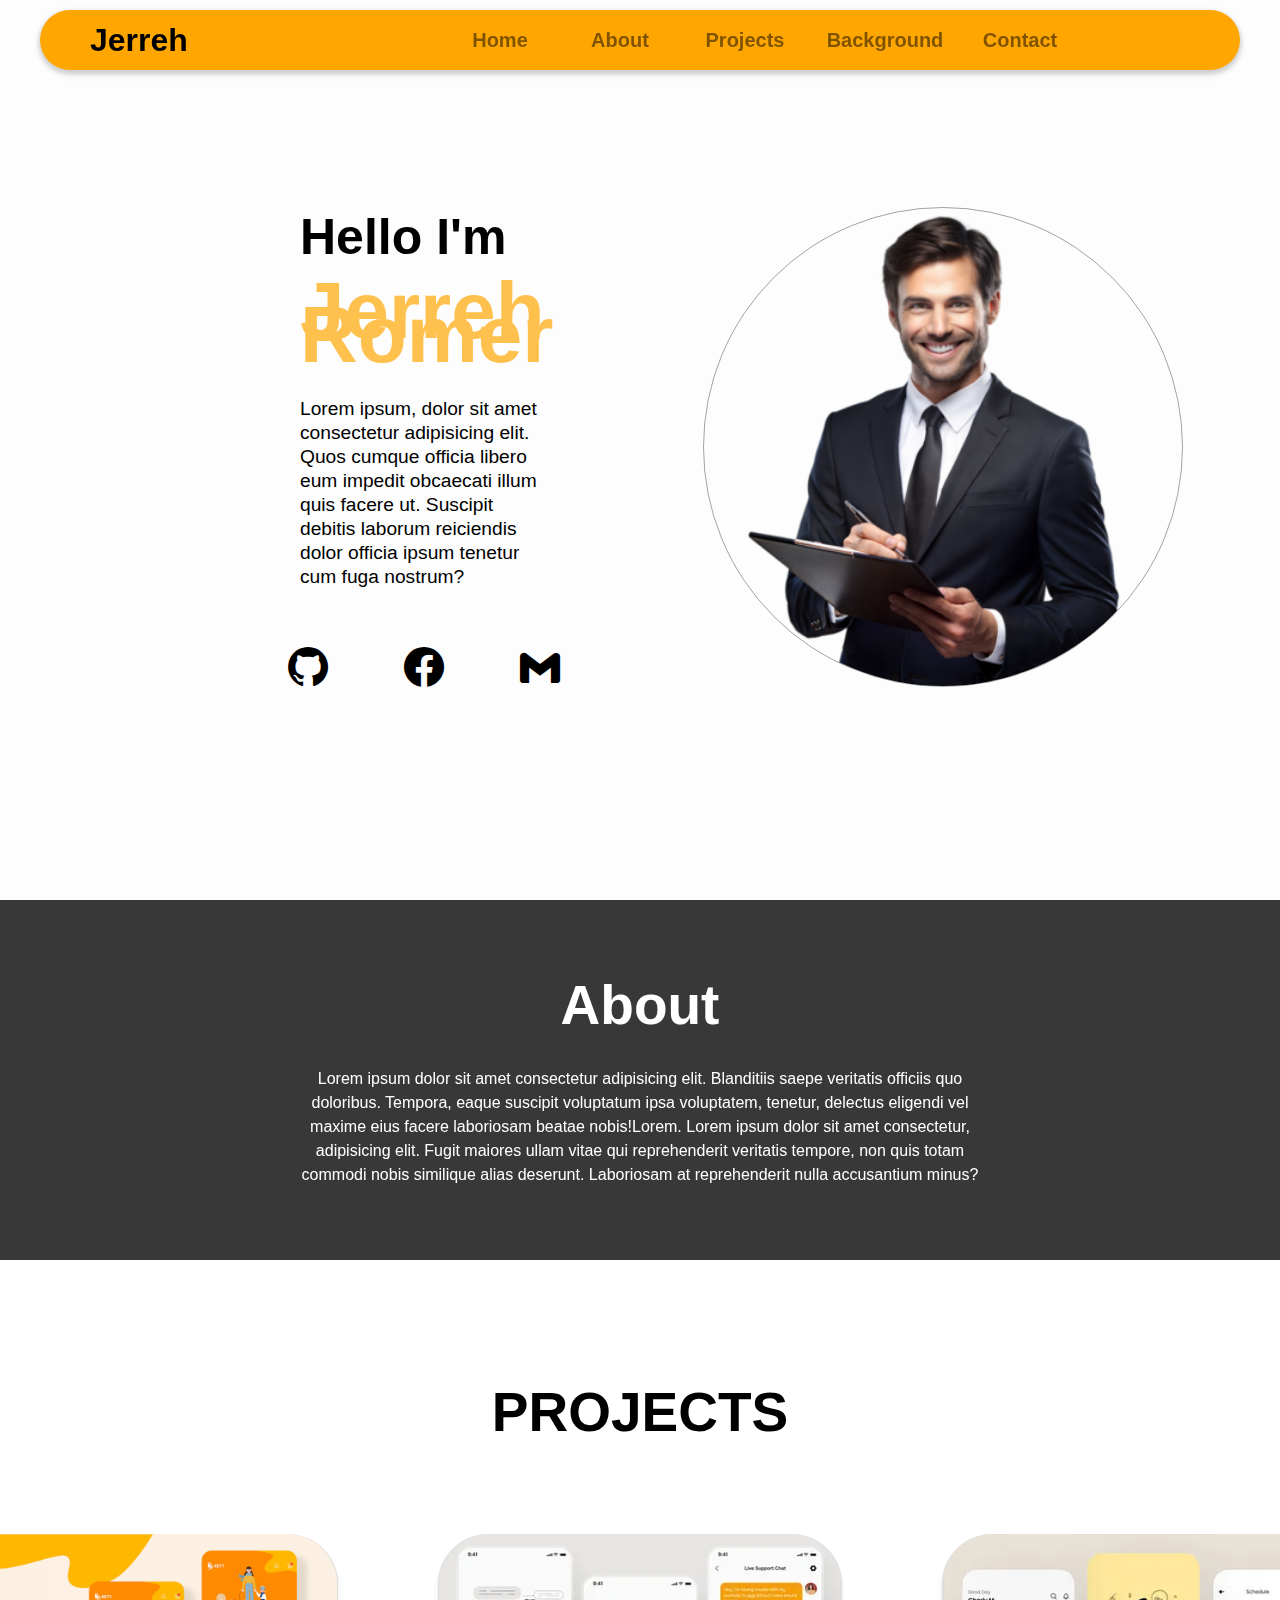
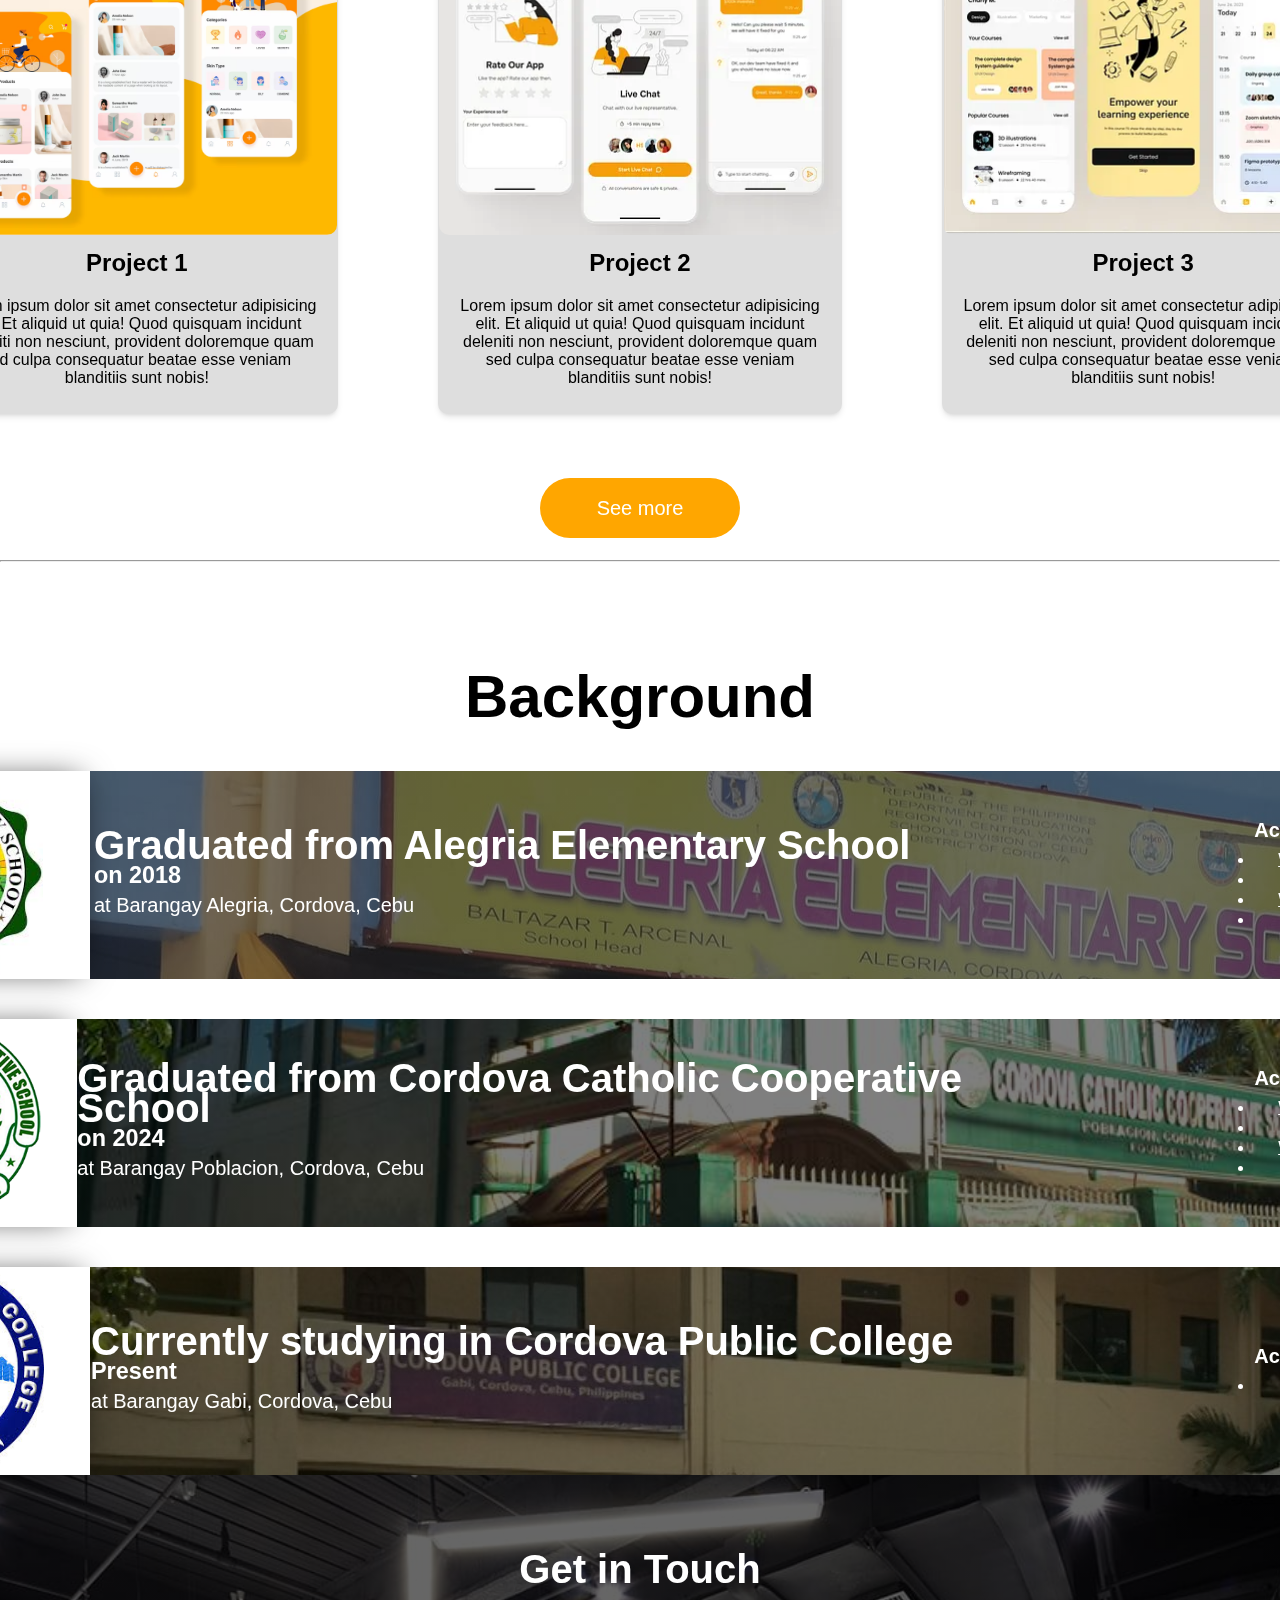
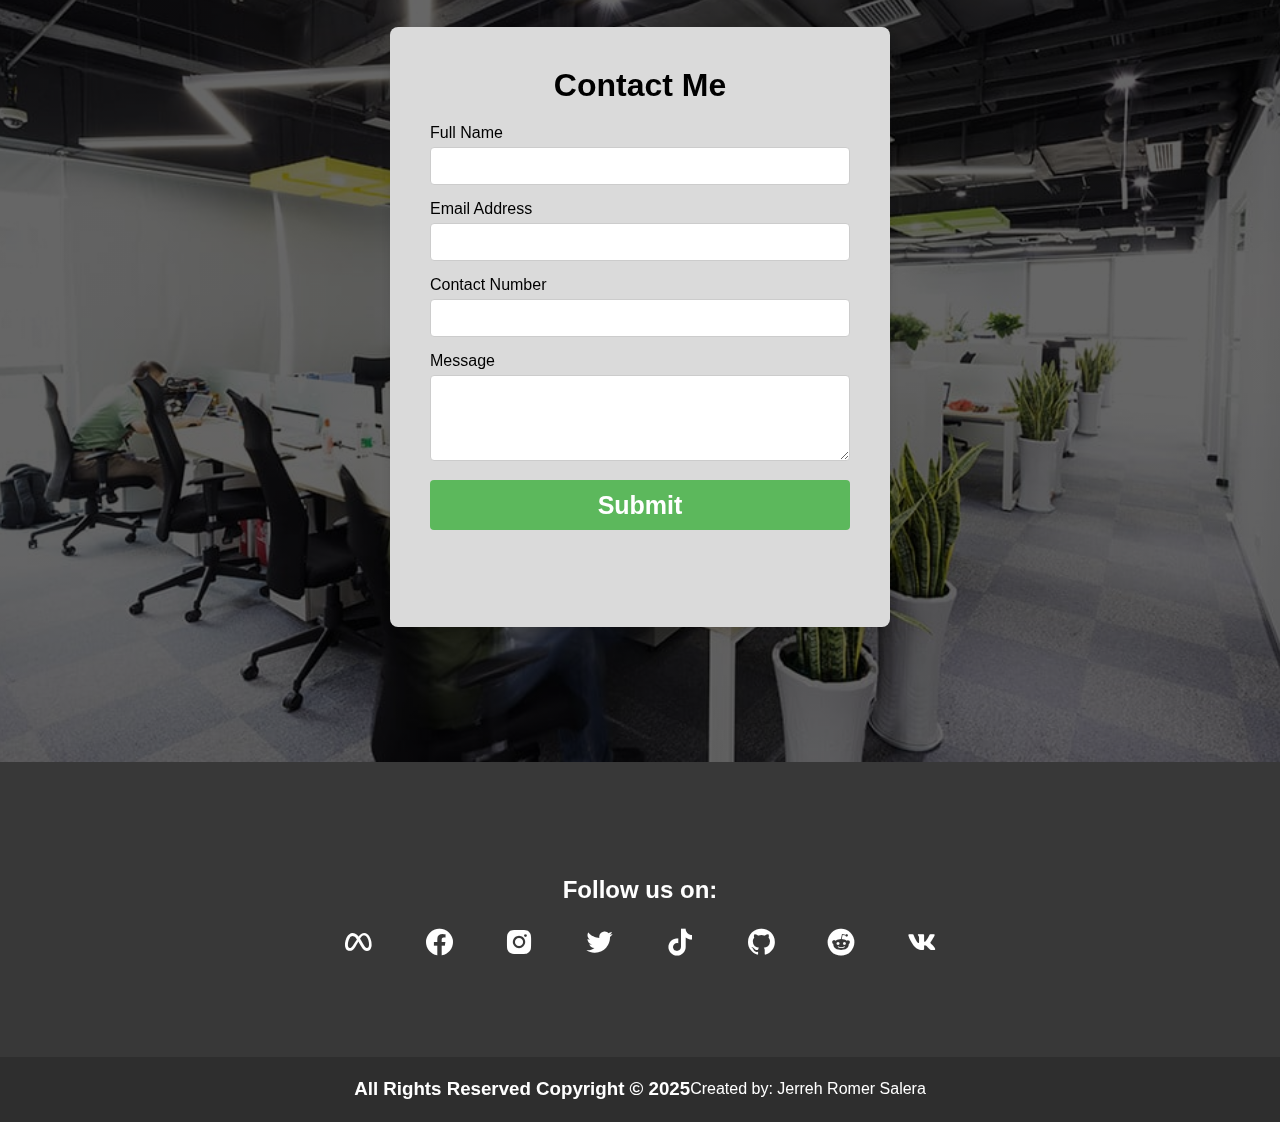
<file: non-tailwind/index.html>
<!DOCTYPE html>
<html lang="en">
<head>
    <meta charset="UTF-8">
    <meta name="viewport" content="width=device-width, initial-scale=1.0">
    <title>My Portfolio</title>
    <link rel="stylesheet" href="style.css">
    <link href='https://unpkg.com/boxicons@2.1.4/css/boxicons.min.css' rel='stylesheet'>
</head>
<body>
    <header>
        <div class="header"> 
            <h1 class="logo">Jerreh</h1>
        <nav class="navbar">
            <ul>
                <li><a href="#home">Home</a></li>
                <li><a href="#about">About</a></li>
                <li><a href="#projects">Projects</a></li>
                <li><a href="#background">Background</a></li>
                <li><a href="#contact">Contact</a></li>
            </ul>
        </nav>
    </div>

    </header>

    <main>
        <!-- first page -->
        <section class="container-home" id="home">
            <div class="content">
                <h2>Hello I'm</h2>
                <h1>Jerreh Romer</h1>
                <p>Lorem ipsum, dolor sit amet consectetur adipisicing elit. Quos cumque officia libero eum impedit obcaecati illum quis facere ut. Suscipit debitis laborum reiciendis dolor officia ipsum tenetur cum fuga nostrum?</p>

                <div class="icons">
                    <i class='bx bxl-github'></i>
                    <i class='bx bxl-facebook-circle'></i>
                    <i class='bx bxl-gmail'></i>
                </div>
            </div>
            <div class="image">
                <img src="./pic/confident-young-businessman-writing-on-a-clipboard-png.webp" alt="Business man">
            </div>
        </section>

        <!-- second page -->
        <section class="container-about" id="about">
            <div class="abt">
                <h1>About</h1>
                <p>Lorem ipsum dolor sit amet consectetur adipisicing elit. Blanditiis saepe veritatis officiis quo doloribus. Tempora, eaque suscipit voluptatum ipsa voluptatem, tenetur, delectus eligendi vel maxime eius facere laboriosam beatae nobis!Lorem. Lorem ipsum dolor sit amet consectetur, adipisicing elit. Fugit maiores ullam vitae qui reprehenderit veritatis tempore, non quis totam commodi nobis similique alias deserunt. Laboriosam at reprehenderit nulla accusantium minus?</p>
            </div>
        </section>

        <!-- third page -->
        <section class="container-projects" id="projects">
            <div class="proj">
                <h1 class="title">PROJECTS</h1>
                <div class="box">
                    <div class="boxes" onclick="alert('Website still on going')">
                        <img src="./pic/1.avif" alt="">
                        <h2>Project 1</h2>
                        <p>Lorem ipsum dolor sit amet consectetur adipisicing elit. Et aliquid ut quia! Quod quisquam incidunt deleniti non nesciunt, provident doloremque quam sed culpa consequatur beatae esse veniam blanditiis sunt nobis!</p>
                    </div>

                    <div class="boxes" onclick="alert('Website still on going')">
                        <img src="./pic/2.webp" alt="">
                        <h2>Project 2</h2>
                        <p>Lorem ipsum dolor sit amet consectetur adipisicing elit. Et aliquid ut quia! Quod quisquam incidunt deleniti non nesciunt, provident doloremque quam sed culpa consequatur beatae esse veniam blanditiis sunt nobis!</p>
                    </div>

                    <div class="boxes" onclick="alert('Website still on going')">
                        <img src="./pic/3.webp" alt="">
                        <h2>Project 3</h2>
                        <p>Lorem ipsum dolor sit amet consectetur adipisicing elit. Et aliquid ut quia! Quod quisquam incidunt deleniti non nesciunt, provident doloremque quam sed culpa consequatur beatae esse veniam blanditiis sunt nobis!</p>
                    </div>
                </div>

                <button class="bot" id="openModal">See more</button>

                <div class="modal" id="modal">
                    <div class="modal-inner">
                        <h1>HELLO</h1>
                        <p>Website is still on going but still thank you for looking after.</p>
                        <button id="closeModal">OK</button>
                    </div>
                </div>
            </div>
        </section>  
        <hr>

        <!-- fourth page -->
        <section class="container-background" id="background">
            <div class="cont-title">
                <h1>Background</h1>
            </div>
            <div class="back-content">
                <div class="cont">
                    <div class="elem">
                        <div class="elem-pic">
                            <img src="./pic/elem-logo.jpg" alt="">
                        </div>

                        <div class="elem-back">
                            <h1>Graduated from Alegria Elementary School</h1>
                            <h3>on 2018</h3>
                            <p>at Barangay Alegria, Cordova, Cebu</p>
                        </div>
    
                        <div class="para">
                            <p>
                                <ul>
                                    <li>Achievements</li>
                                    <li>With Honors</li>
                                    <li>With High</li>
                                    <li>With Gamay</li>
                                    <li>With Sha</li>
                                </ul>
                            </p>
                        </div>
                    </div>      

                    <div class="high">
                        <div class="high-pic">
                            <img src="./pic/cccs-logo.png" alt="">
                        </div>

                        <div class="high-back">
                            <h1>Graduated from Cordova Catholic Cooperative School</h1>
                            <h3>on 2024</h3>
                            <p>at Barangay Poblacion, Cordova, Cebu</p>
                        </div>
                        
                        <div class="para">
                            <p>
                                <ul>
                                    <li>Achievements</li>
                                    <li>With Honors</li>
                                    <li>With High</li>
                                    <li>With Gamay</li>
                                    <li>With Sha</li>
                                </ul>
                            </p>
                        </div>
                    </div>      

                    <div class="coll">
                        <div class="coll-pic">
                            <img src="./pic/cpclogo.jpg" alt="">
                        </div>

                        <div class="coll-back">
                            <h1>Currently studying in Cordova Public College</h1>
                            <h3>Present</h3>
                            <p>at Barangay Gabi, Cordova, Cebu</p>
                        </div>
    
                        <div class="para">
                            <p>
                                <ul>
                                    <li>Achievements</li>
                                    <li>N/A</li>
                                </ul>
                            </p>
                        </div>
                    </div>      
                </div> 
            </div>     
        </section>
    
        <!-- contact form -->
         <section class="contact" id="contact">
            <div class="contact-header">
                <h1>Get in Touch</h1>
            </div>
            <div class="contact-me">       
                <form>
                    <h1>Contact Me</h1>
                    <div class="input-group">
                        <label for="name">Full Name</label>
                        <input type="text" id="name" name="name" required>
                    </div>
                    <div class="input-group">
                        <label for="email">Email Address</label>
                        <input type="email" id="email" name="email" required>
                    </div>
                    <div class="input-group">
                        <label for="number">Contact Number</label>
                        <input type="number" id="number" name="contact-number" required>
                    </div>
                    <div class="input-group">
                        <label for="message">Message</label>
                        <textarea id="message" name="message" rows="4" required></textarea>
                    </div>
                    <div class="submit">
                        <button class="btn"><a href="formModal.html">Submit</a></button>
                    </div>
                </form>
            </div>
        </section>
    </main>

    <footer>
        <div class="first-foot">
            <div class="footer-tite">
                <h2>Follow us on:</h2>
            </div>
            <div class="icon-foot">
                <i class='bx bxl-meta' ></i>
                <i class='bx bxl-facebook-circle'></i>
                <i class='bx bxl-instagram-alt' ></i>
                <i class='bx bxl-twitter' ></i>
                <i class='bx bxl-tiktok' ></i>
                <i class='bx bxl-github' ></i>
                <i class='bx bxl-reddit'></i>
                <i class='bx bxl-vk' ></i>
            </div>
        </div>
        <div class="main-foot">
            <h3>All Rights Reserved Copyright © 2025</h3>
            <p>Created by: Jerreh Romer Salera</p>
        </div>
    </footer>

    <script src="script.js"></script>
</body>
</html>
</file>
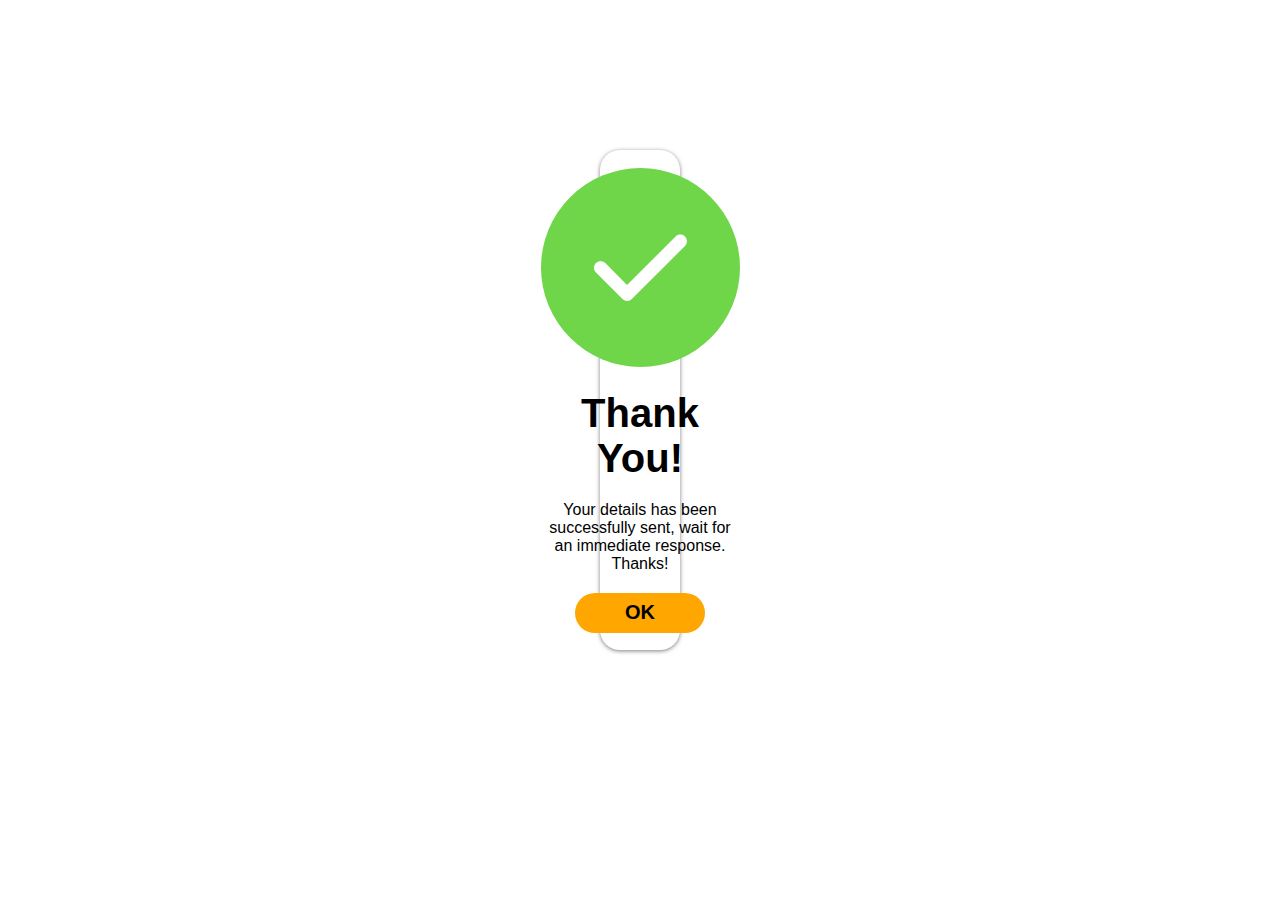
<file: non-tailwind/formModal.html>
<!DOCTYPE html>
<html lang="en">
<head>
    <meta charset="UTF-8">
    <meta name="viewport" content="width=device-width, initial-scale=1.0">
    <title>Thank You!</title>
    <link rel="stylesheet" href="style.css">
</head>
<body>
    <section class="outer-modal">
        <div class="myModal">
            <div class="inner-modal">
                <img src="./pic/404-tick.png" alt="">
                <h1>Thank You!</h1>
                <p>Your details has been successfully sent, wait for an immediate response. Thanks!</p>
                <button><a href="index.html">OK</a></button>
            </div>
        </div>
    </section>
</body>
</html>
</file>
<file: non-tailwind/style.css>
*{
    margin: 0;
    padding: 0;
    box-sizing: border-box;
    font-family: 'Trebuchet MS', 'Lucida Sans Unicode', 'Lucida Grande', 'Lucida Sans', Arial, sans-serif;
}

html{
    scroll-behavior: smooth;
}

/* navigation */
header{
    display: flex;
    justify-content: center;
}

.header{
    display: flex;
    justify-content: space-between;
    align-items: center;
    background-color: rgb(255, 166, 0);
    box-shadow: 0 4px 6px 1px rgb(0 0 0 / 0.1), 0 2px 4px 2px rgb(0 0 0 / 0.1);
    height: 60px;
    position: fixed;
    border-radius: 50px;
    width: 1200px;
    margin-top: 10px;
    padding: 0 50px 0 50px;
    z-index: 99;
}

.logo{
    cursor: pointer;
}

.navbar ul{
    display: flex;
    justify-content: center;
    align-items: center;
    height: 50px;
    width: 860px;
    border-radius: 50px;
    list-style: none;
}

.navbar ul li{
    display: inline-block;
    text-align: center;
    align-content: center;
    width: 150px;
    height: 40px;
    border-radius: 50px;
    transition: all 0.2s ease-in;
}

.navbar ul li:nth-child(1){
    width: 120px;
}

.navbar ul li:nth-child(2){
    width: 120px;
}

.navbar ul li:nth-child(3){
    width: 130px;
}

.navbar ul li:nth-child(5){
    width:  120px;
}

.navbar ul li a{
    text-decoration: none;
    font-weight: 700;
    font-size: 20px;
    color: rgba(0, 0, 0, 0.5);
    transition: all 0.1s ease-in;
}

.navbar ul li a:hover{
    color: black;
}

.navbar ul li:hover{
    background-color: rgb(255, 193, 78);
    color: black;
}

/* main */
.container-home{
    display: flex;
    justify-content: space-evenly;
    align-items: center;
    padding: 100px 300px 100px 300px;
    line-height: 24px;
    height: 100vh;
    background-color: rgb(253, 253, 253);
}

.content{
    padding-right: 150px;
}

.content h2{
    font-size: 50px;
}

.content h1{
    padding-top: 50px;
    font-size: 80px;
    color: rgb(255, 193, 78);
}

.content p{
    padding-top: 50px;
    font-weight: 400;
    font-size: 1.2rem;
}

.image img{
    border: 1px solid rgba(0, 0, 0, 0.356);
    border-radius: 300px;
    height: 30rem;
}

.icons{
    display: flex;
    gap: 100px;
    padding-top: 70px;

}

.icons i{
    scale: 3;
    font-family: 'Trebuchet MS', 'Lucida Sans Unicode', 'Lucida Grande', 'Lucida Sans', Arial, sans-serif;
}


/* about */
.container-about{
    display: flex;
    justify-content: center;
    align-items: center;
    text-align: center;
    height: 40vh;
    padding: 0 300px;
    background-color: rgba(22, 22, 22, 0.856);
}

.abt h1{
    color: white;
    font-size: 55px;
}

.abt p{
    padding-top: 30px;
    color: white;
    font-weight: 500;
    line-height: 24px;
}

/* projects */
.container-projects{
    height: 100vh;
    scroll-snap-align: start;
}

.proj{
    display: flex;
    flex-direction: column;
    align-items: center;
    padding-top: 50px;
}

.title{
    text-align: center;
    padding: 70px;
    font-size: 55px;
}

.box{
    display: flex;
    flex-direction: row;
    gap: 100px;
    padding-top: 20px;
    cursor: pointer;
}

.boxes{
    background-color: hsl(0, 0%, 87%);
    border-top-left-radius: 50px;
    border-top-right-radius: 50px;
    border-bottom-right-radius: 10px;
    border-bottom-left-radius: 10px;
    box-shadow: 0 4px 6px -1px rgb(0 0 0 / 0.1), 0 2px 4px -2px rgb(0 0 0 / 0.1);
    height: 30rem;
    width: 25.2rem;
    text-align: center;
    transition: all 90ms ease-in;
}

.boxes img{
    height: 301px;
    border-top-right-radius:50px;
    border-top-left-radius:50px;
    border-bottom-right-radius: 10px;
    border-bottom-left-radius: 10px;
}

.boxes h2{
    padding: 10px 20px 0 20px;    
}

.boxes p{
    padding: 20px;
}

.boxes:hover{
    transform: scale(1.01);
    box-shadow: -1px 2px 46px -16px rgba(0,0,0,0.75);
}

.bot{
    margin-top: 4rem;
    height: 60px;
    width: 200px;
    border: none;
    border-radius: 40px;
    outline: none;
    text-decoration: none;
    color: white;
    font-size: 20px;
    background-color: rgb(255, 166, 0);
    cursor: pointer;
    transition: all 0.1s ease-in;
}

.bot:hover{
    background-color: black;
}

/* modal */
.modal{
    background: linear-gradient(rgba(0,0,0,0.5), rgba(0,0,0,0.5));
    opacity: 0;
    position: fixed;
    top: 0;
    left: 0;
    right: 0;
    bottom: 0;
    transition: all 0.2s ease-in;
    z-index: -1;

    display: flex;
    justify-content: center;
    align-items: center;
}

.modal.open{
    opacity: 1;
    z-index: 999;
}   

.modal-inner{
    display: flex;
    flex-direction: column;
    justify-content: center;
    align-items: center;
    background-color: white;
    border-radius: 10px;
    height: 200px;
    width: 300px;
    box-shadow: 0 1px 4px rgba(0,0,0,0.3);
    padding: 15px 25px;
    text-align: center;
    width: 380px;
    line-height: 24px;
}

.modal-inner h1{
    margin: 0;
    margin-bottom: 10px;
}

.modal-inner p{
    line-height: 24px;
    margin: 10px 0;
}

.modal-inner button{
    background-color: rgb(255, 166, 0);
    height: 40px;
    width: 140px;
    border: none;
    border-radius: 40px;
    outline: none;
    text-decoration: none;
    color: white;
    font-size: 20px;
    margin-top: 20px;
    cursor: pointer;
    transition: all 0.1s ease-in;
}

.modal-inner button:hover{
    background-color: rgb(211, 153, 46);
}

/* background */
.container-background{
    height: 100vh;
}

.back-content{
    display: flex;
    justify-content: center;
    align-items: center;   
}

.cont-title{
    font-size: 30px;
    padding-top: 100px;
    text-align: center;
}

.elem, .high, .coll{
    display: flex;
    justify-content: space-between;
    align-items: center;
    width: 100rem;
    height: 13rem;
    border-radius: 40px;
    padding: 0 50px 0 0;
    margin-top: 40px;
}

.elem{
    background-image:linear-gradient(rgba(0, 0, 0, 0.5), rgba(0, 0, 0, 0.5)), url(./pic/aelgback.jpg);
    background-position-y: 15%;
}

.high{
    background-image: linear-gradient(rgba(0, 0, 0, 0.5),rgba(0, 0, 0, 0.5)), url(./pic/cccsback.jpg);
    background-repeat: no-repeat;
    background-size: cover;
    background-position-y: 60%;
}

.coll{
    background-image: linear-gradient(rgba(0, 0, 0, 0.5),rgba(0, 0, 0, 0.5)),url(./pic/cpcback.jpg);
    background-position-y: 27%;
}

.elem-pic, .high-pic, .coll-pic{
    background-color: white;
    width: 250px;
    border-top-left-radius: 40px;
    border-bottom-left-radius: 40px;
    box-shadow: -2px 0px 32px -8px rgba(0,0,0,0.75);;
}

.elem img, .coll img, .high img{
    height: 204px;
    mix-blend-mode: multiply;
}

.elem-back, .high-back, .coll-back{
    line-height: 30px;
    font-size: 20px;
    color: white;
}

.elem-back{
    padding-right: 340px;
}   

.high-back{
    padding-right: 200px;
}   

.coll-back{
    padding-right: 300px;
}

.para ul li{
    line-height: 20px;
    text-align: center;
    color: white;
    font-weight: 300px;
    text-decoration: underline;
}

.para ul li:nth-child(1){
    font-weight: bold;
    font-size: 20px;
    padding-bottom: 10px;
    list-style: none;
    text-decoration: none;
}

/* contact me form */
.contact{
    height: 100vh;
    display: flex;
    flex-direction: column;
    background: linear-gradient(rgba(0,0,0,0.6),rgba(0,0,0,0.6)), url(./pic/contactback.jpg);
    background-position: center;
    background-repeat: no-repeat;
    background-size: cover;
    justify-content: center;
    align-items: center;
}

.contact-header h1{
    font-size: 40px;
    font-weight: 700;
    margin-top: -50px;
    color: white;
}

.contact-me {
    background-color: #dadada;
    margin-top: 30px;
    padding: 40px;
    border-radius: 8px;
    box-shadow: 0 4px 10px rgba(0, 0, 0, 0.1);
    width: 500px;
    height: 600px;
}

.contact-me h1{
    text-align: center;
    margin-bottom: 20px;
}

.input-group {
    margin-bottom: 15px;
}

.input-group label {
    display: block;
    margin-bottom: 5px;
}

.input-group input,
.input-group textarea {
    width: 100%;
    padding: 10px;
    border: 1px solid #ccc;
    border-radius: 4px;
    font-size: 14px;
    outline: none;
}

.input-group textarea {
    resize: vertical;
}

.btn{
    width: 100%;
    height: 50px;
    padding: 10px;
    background-color: #5cb85c;
    color: white;
    border: none;
    border-radius: 4px;
    font-size: 16px;
    cursor: pointer;
    transition: background-color 0.3s ease;
}

.btn:hover {
    background-color: #449644;
}

.btn a{
    color: white;
    font-size: 25px;
    font-weight: 600;
    width: 100%;
    text-align: center;
    text-decoration: none;
}

/* Form modal */
.myModal{
    display: flex;
    flex-direction: column;
    justify-content: center;
    align-items: center;
    text-align: center;

    border-radius: 20px;
    height: 500px;
    margin: 150px 600px 0 600px;
    padding: 20px;
    box-shadow: 0 1px 4px rgba(0, 0, 0, 0.5);
}

.inner-modal h1{
    margin-top: 20px;
    font-size: 40px;
}

.inner-modal p{
    margin-top: 20px;
}

.inner-modal button{
    margin-top: 20px;
    height: 40px;
    width: 130px;
    border: none;
    border-radius: 20px;
    outline: none;
    background-color: rgb(255, 166, 0);
}

.inner-modal button a{
    text-decoration: none;
    font-size: 20px;
    font-weight: 800;
    color: black;
}

/* footer */
footer{
    display: flex;
    flex-direction: column;
    color: white;
    text-align: center;
    height: 40vh;
    display: flex;
    justify-content: center;
    align-items: center;
}

.first-foot{
    display: flex;
    flex-direction: column;
    justify-content: center;
    background-color: rgba(22, 22, 22, 0.856);
    width: 100%;
    height: 100%;
}


.icon-foot i{
    scale: 2;
    margin: 0 30px 0 30px;
    padding-top: 20px;
    cursor: pointer;
}

.main-foot{
    display: flex;
    justify-content: center;
    align-items: center;
    gap: 6git 0px;
    background-color: rgb(46, 46, 46);
    width: 100%;
    height: 80px;
}
</file>
